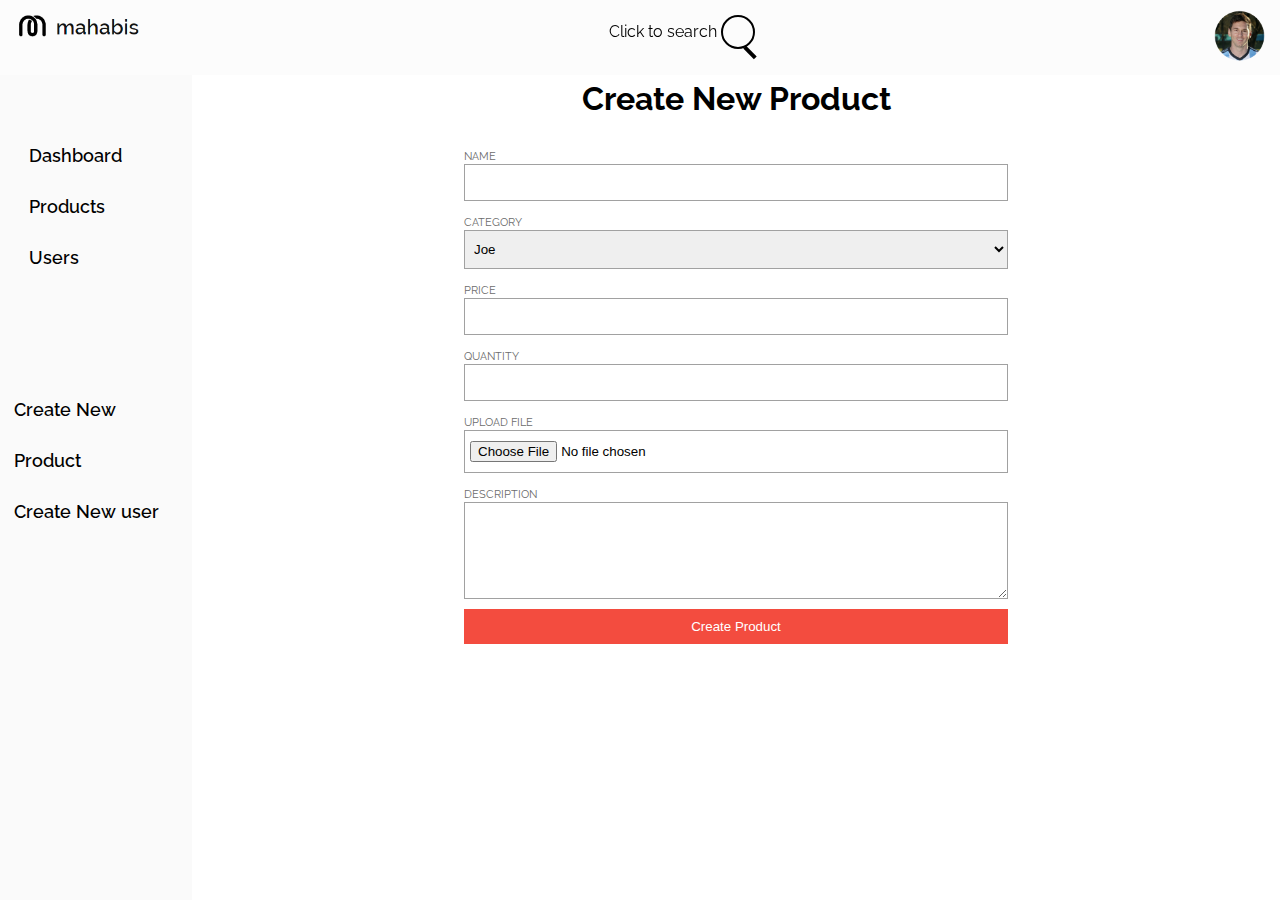
<file: Admin/new_product.html>
<!DOCTYPE html>
<html lang="en">
<head>
    <meta charset="UTF-8">
    <meta http-equiv="X-UA-Compatible" content="IE=edge">
    <meta name="viewport" content="width=device-width, initial-scale=1.0">
    <link href="https://fonts.googleapis.com/css2?family=Raleway:wght@300&family=Ubuntu:ital@1&display=swap" rel="stylesheet">
    <link rel='stylesheet' href='https://cdn-uicons.flaticon.com/uicons-solid-rounded/css/uicons-solid-rounded.css'>
    <title>create new product</title>
    <link rel="icon" href="images/homepage/mahabis footer logo.png">
    <link rel="stylesheet" href="CSS/admin.css">
    <link rel="stylesheet" href="CSS/new_product.css">
</head>
<body>
    <nav>
        <div class="nav_bar">
            <div class="logo">
               <a href="admin.html"><img src="../images/homepage/header logo.png" alt="mahabis logo"></a>
            </div>
            <div class="search">
                <p>Click to search</p>
                <div>
                    <input type="search" name="" id="" placeholder="Search...">
                </div>
            </div>
            <div class="admin_active">
                <img src="images/admin page/admin_messi.png" alt="">
                <p class="admin_name"></p>
            </div>
        </div>
    </nav>

    <!--side nav bar-->
    <div class="side_nav_bar">
        <ul class="contents">
            <li><a href="admin.html"><i class="fi fi-sr-home"></i> Dashboard</a></li>
            <li><a href="products.html"><i class="fi fi-sr-apps"></i> Products</a></li>
            <li><a href="users.html"><i class="fi fi-sr-users-alt"></i> Users</a></li>
            <ul class="bottom_links">
                <li><a href="new_product.html">Create New Product</a></li>
                <li><a href="new_user.html">Create New user</a></li>
            </ul>
        </ul>
    </div>

    <!-- form field used in cresting products and storing them to the server -->
    <section class="new_product_form">
        <h1>Create New Product</h1>
        <form  method="post" enctype="multipart/form-data">
            <div class="form_group">
                <label for="product_name">Name</label>
                <input name="name" type="text" id="product_name" class="inputs">
            </div>
            <div class="form_group">
                <label for="category">Category</label>
                <select id="category" class="inputs" name="category">
                    <option value="Joe">Joe</option>
                </select>
            </div>
            <div class="form_group">
                <label for="product_price">Price</label>
                <input type="text" id="product_price" class="inputs" name="price">
            </div>
            <div class="form_group">
                <label for="product_quantity">Quantity</label>
                <input type="text" id="product_quantity" class="inputs" name="quantity">
            </div>
            <div class="form_group">
                <label for="file">Upload file</label>
                <input type="file" id="file" accept="images/*" class="inputs" name="image">
            </div>
            <div class="form_group">
                <label for="product_description">Description</label>
                <textarea  id="product_description" cols="20" rows="5" class="inputs" name="description"></textarea>
            </div>
            <div>
                <button id="product_btn" type="button">Create Product</button>
            </div>
        </form>

    </section>
</body>
<script src="jquery.js"></script>
<script src="JS/new_product.js"></script>
</html>
</file>
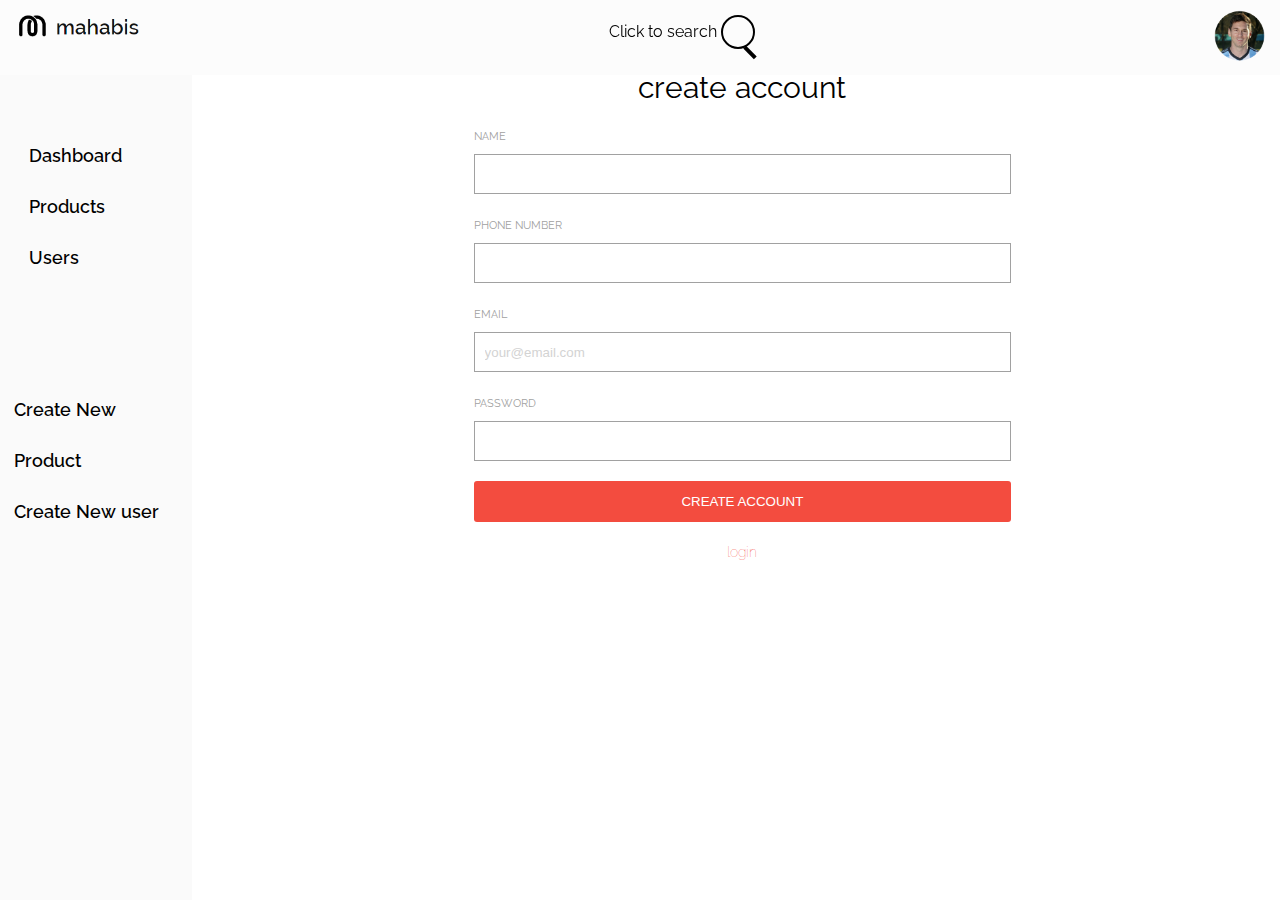
<file: Admin/new_user.html>
<!DOCTYPE html>
<html lang="en">
<head>
    <meta charset="UTF-8">
    <meta http-equiv="X-UA-Compatible" content="IE=edge">
    <meta name="viewport" content="width=device-width, initial-scale=1.0">
    <link href="https://fonts.googleapis.com/css2?family=Raleway:wght@300&family=Ubuntu:ital@1&display=swap" rel="stylesheet">
    <link rel='stylesheet' href='https://cdn-uicons.flaticon.com/uicons-solid-rounded/css/uicons-solid-rounded.css'>
    <link rel="icon" href="images/homepage/mahabis footer logo.png">
    <title>Admin| New user </title>
    <link rel="stylesheet" href="CSS/admin.css">
    <link rel="stylesheet" href="CSS/new_user.css">
</head>
<body>
    <nav>
        <div class="nav_bar">
            <div class="logo">
               <a href="admin.html"><img src="../images/homepage/header logo.png" alt="mahabis logo"></a>
            </div>
            <div class="search">
                <p>Click to search</p>
                <div>
                    <input type="search" name="" id="" placeholder="Search...">
                </div>
            </div>
            <div class="admin_active">
                <img src="images/admin page/admin_messi.png" alt="">
                <p class="admin_name"></p>
            </div>
        </div>
    </nav>

    <!--side nav bar-->
    <div class="side_nav_bar">
        <ul class="contents">
            <li><a href="admin.html"><i class="fi fi-sr-home"></i> Dashboard</a></li>
            <li><a href="products.html"><i class="fi fi-sr-apps"></i> Products</a></li>
            <li><a href="users.html"><i class="fi fi-sr-users-alt"></i> Users</a></li>
            <ul class="bottom_links">
                <li><a href="new_product.html">Create New Product</a></li>
                <li><a href="new_user.html">Create New user</a></li>
            </ul>
        </ul>
    </div>
    <section id="new_user_body">

        <form id="register_form">
            <fieldset>
                <legend>create account</legend>
                <div id="register_error_container">
                    <p id="register_firstname_error"></p>
                    <p id="register_phone_error"></p>
                    <p id="register_email_error"></p>
                    <p id="register_password_error"></p>
                </div>
                <div class="inputs">
                    <label for="name_register">name</label>
                    <input type="text" id="name_register" name="fname">
                </div>
                <div class="inputs">
                    <label for="phone_number_register">phone number</label>
                    <input type="text" id="phone_number_register" name="phone_number">
                </div>
                <div class="inputs">
                    <label for="email_register">email</label>
                    <input type="email" id="email_register" placeholder="your@email.com" name="email">
                </div>
                <div class="inputs">
                    <label for="password_register">password</label>
                    <input type="text" id="password_register" name="password">
                    <p class="test"></p>
                </div>
                <div>
                    <button type="button" id="register_btn">create account</button>
                </div>
                <div class="register_anchor">
                    <a href="../login.html">login</a>
                </div>
            </fieldset>
        </form>
    </section>
</body>
<script src="jquery.js"></script>
<!-- <script src="https://cdn.jsdelivr.net/npm/jquery-validation@1.19.5/dist/jquery.validate.js"></script> -->
<script src="JS/new_user.js"></script>
</html>
</file>
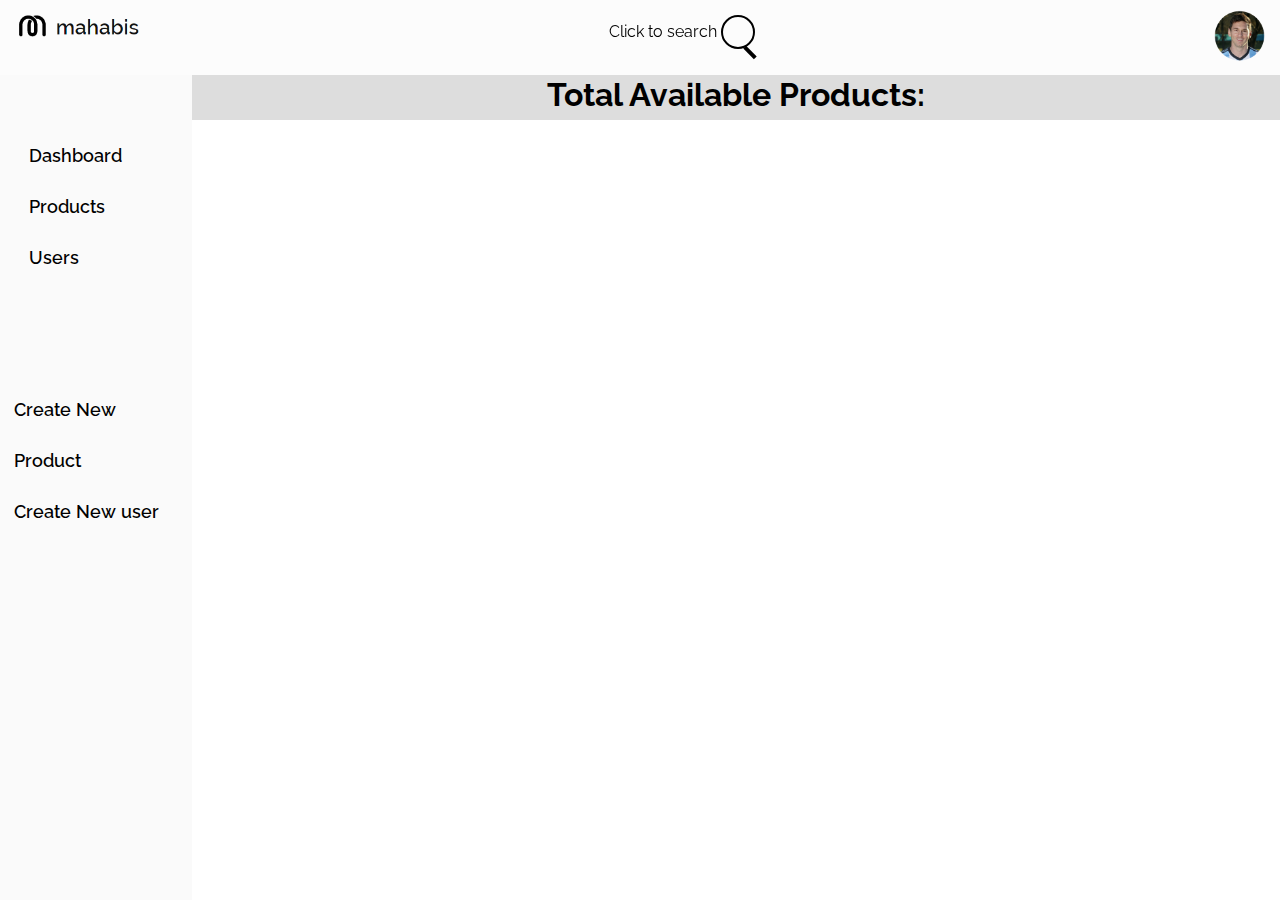
<file: Admin/products.html>
<!DOCTYPE html>
<html lang="en">
<head>
    <meta charset="UTF-8">
    <meta http-equiv="X-UA-Compatible" content="IE=edge">
    <meta name="viewport" content="width=device-width, initial-scale=1.0">
    <link href="https://fonts.googleapis.com/css2?family=Raleway:wght@300&family=Ubuntu:ital@1&display=swap" rel="stylesheet">
    <link rel='stylesheet' href='https://cdn-uicons.flaticon.com/uicons-solid-rounded/css/uicons-solid-rounded.css'>
    <link rel="icon" href="images/homepage/mahabis footer logo.png">
    <title>Admin| Products Page</title>
    <link rel="stylesheet" href="CSS/admin.css">
    <link rel="stylesheet" href="CSS/products.css">
</head>
<body>
    <nav>
        <div class="nav_bar">
            <div class="logo">
               <a href="admin.html"><img src="../images/homepage/header logo.png" alt="mahabis logo"></a>
            </div>
            <div class="search">
                <p>Click to search</p>
                <div>
                    <input type="search" name="" id="" placeholder="Search...">
                </div>
            </div>
            <div class="admin_active">
                <img src="images/admin page/admin_messi.png" alt="">
                <p class="admin_name"></p>
            </div>
        </div>
    </nav>

    <!--side nav bar-->
    <div class="side_nav_bar">
        <ul class="contents">
            <li><a href="admin.html"><i class="fi fi-sr-home"></i> Dashboard</a></li>
            <li><a href="products.html"><i class="fi fi-sr-apps"></i> Products</a></li>
            <li><a href="users.html"><i class="fi fi-sr-users-alt"></i> Users</a></li>
            <ul class="bottom_links">
                <li><a href="new_product.html">Create New Product</a></li>
                <li><a href="new_user.html">Create New user</a></li>
            </ul>
        </ul>
    </div>
    <section id="products_body">
        <h1>Total Available Products: <span id="total_products"></span></h1>

        <!-- the container holding the products gotten from the endpoit -->
        <div class="padding">
            <div class="container">
            </div>
        </div>

        <!-- the modal box pop-up container holding the edit form -->
        <div id="myModal" class="modal">
            <div class="modal-content">
                <div class="modal-header">
                    <span class="close">&times;</span>
                    <h2>Update product</h2>
                </div>
            </div>
        </div>
    </section>
</body>
<script src="jquery.js"></script>
<script src="JS/products.js"></script>
</html>
</file>
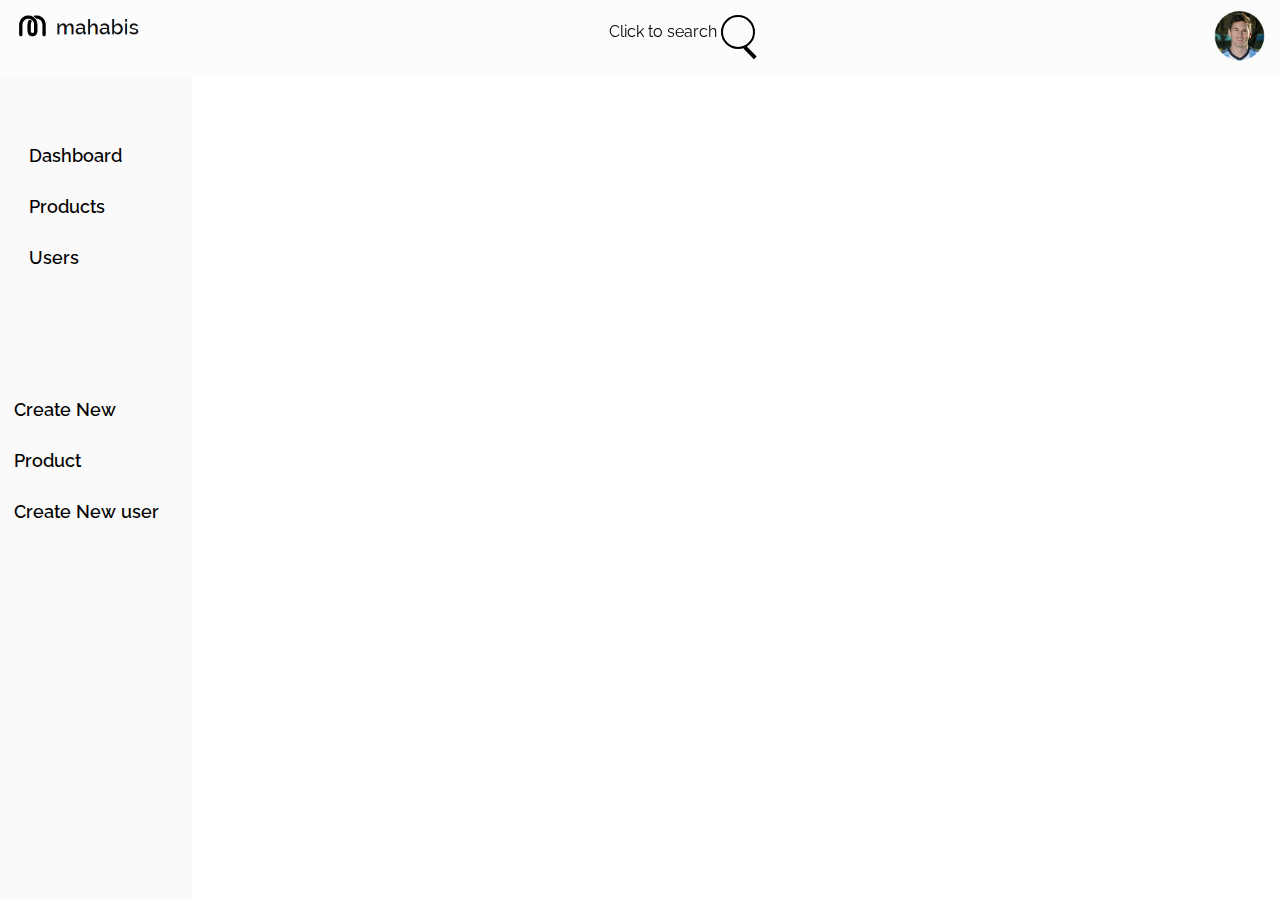
<file: Admin/users.html>
<!DOCTYPE html>
<html lang="en">
<head>
    <meta charset="UTF-8">
    <meta http-equiv="X-UA-Compatible" content="IE=edge">
    <meta name="viewport" content="width=device-width, initial-scale=1.0">
    <link href="https://fonts.googleapis.com/css2?family=Raleway:wght@300&family=Ubuntu:ital@1&display=swap" rel="stylesheet">
    <link rel='stylesheet' href='https://cdn-uicons.flaticon.com/uicons-solid-rounded/css/uicons-solid-rounded.css'>
    <link rel="icon" href="images/homepage/mahabis footer logo.png">
    <title>Document</title>
    <link rel="stylesheet" href="CSS/admin.css">
    <link rel="stylesheet" href="CSS/users.css">
</head>
<body>
    <nav>
        <div class="nav_bar">
            <div class="logo">
               <a href="admin.html"><img src="../images/homepage/header logo.png" alt="mahabis logo"></a>
            </div>
            <div class="search">
                <p>Click to search</p>
                <div>
                    <input type="search" name="" id="" placeholder="Search...">
                </div>
            </div>
            <div class="admin_active">
                <img src="images/admin page/admin_messi.png" alt="">
                <p class="admin_name"></p>
            </div>
        </div>
    </nav>

    <!--side nav bar-->
    <div class="side_nav_bar">
        <ul class="contents">
            <li><a href="admin.html"><i class="fi fi-sr-home"></i> Dashboard</a></li>
            <li><a href="products.html"><i class="fi fi-sr-apps"></i> Products</a></li>
            <li><a href="#"><i class="fi fi-sr-users-alt"></i> Users</a></li>
            <ul class="bottom_links">
                <li><a href="new_product.html">Create New Product</a></li>
                <li><a href="new_user.html">Create New user</a></li>
            </ul>
        </ul>
    </div>

    <!-- container for the cards gotten from the ajax call method -->
    <section class="users_body">
    </section>

    <div id="myModal" class="modal">
        <div class="modal-content">
            <div class="modal-header">
                <span class="close">&times;</span>
                <h2>Update user details</h2>
            </div>
        </div>
    </div>

</body>
<script src="jquery.js"></script>
<script src="JS/users.js"></script>
</html>
</file>
<file: Admin/CSS/admin.css>
*{
    margin: 0;
    padding: 0;
    box-sizing: border-box;
}
body{
    font-family: 'Raleway', sans-serif;
}
nav{
    background-color: rgba(252, 252, 252, 1);
    position: fixed;
    top: 0;
    left: 0;
    right:0;
    z-index: 999;
}
.nav_bar{
    margin: 10px 0;
    display: flex;
    justify-content: space-between;
}

.logo img{
    width: 150px;
    mix-blend-mode: multiply;
    padding-left:10px ;
}

/* search bar section */
.search {
    margin: 5px;
}
.search > div {
    display: inline-block;
    position: relative;
    animation: rotate .9s ease-in-out;
    animation-iteration-count: calc(2);
}
.search > div:after {
    content: "";
    background: black;
    width: 4px;
    height: 15px;
    position: absolute;
    top: 30px;
    right:3px;
    transform: rotate(135deg);
}
.search > div > input {
    color: white;
    font-size: 16px;
    background: transparent;
    width: 25px;
    height:25px;
    padding:15px ;
    border: 2px solid black;
    outline: none;
    border-radius: 35px;
    transition: width 0.5s;
    cursor: pointer;
}
.search > div > input::placeholder {
    color: black;
    opacity: 0;
    transition: opacity 150ms ease-out;
}
.search > div > input:focus::placeholder {
    opacity: 1;
}
.search > div > input:focus, .search > div > input:not(:placeholder-shown) {
    width: 15.65rem;
}

.admin_active{
    padding: 0px 15px 0 0;
    cursor: pointer;
}
.admin_active img{
    width: 3.2rem;
    height: 3.2rem;
    border-radius: 50%;
}


/* side nav bar */

.side_nav_bar{
    width: 15%;
    position: fixed;
    top: 70px;
    z-index: 3;
    background-color:#fafafa;
    height: 100vh;
}
.contents{
    line-height: 3.2rem;
    margin-top: 3.75rem;
    list-style-type: none;
}
.contents li a{
    display: block;
    text-decoration: none;
    font-size: 1.1rem;
    font-weight: 550;
    color: black;
    padding: 0px 0.9rem;
    transition: all ease-in-out 0.3s;
}
.contents li a:hover{
    background-color: rgba(234, 234, 234, 0.933);
}
.bottom_links{
    margin-top: 100px;
}
.fi{
    margin-right: 0.9rem;
}

.body{
    margin-left: 15%;
    margin-top: 70px;
    background-color: #f9f9f9;
}
.date{
    text-align: right;
    margin: 1rem 0;
    margin-right: 1.9rem;
}
.date p{
    padding: 10px 0;
}

#display{
    width: 100%;
    display: flex;
    justify-content: space-evenly;
    padding: 1rem 0;
    text-align: center;
    gap: 0.4rem;
}
.display_card{
    background-color: #f5f4f4;
    border-radius: 10px;
    flex-basis: 30%;
    height: 12.5rem;
    transition: all ease-in-out 0.3s;
}
.display_card:hover{
    box-shadow: 0px -7px 6px rgb(168, 168, 168), 10px 0px 6px rgb(168, 168, 168), 0px 10px 6px rgb(168, 168, 168), -10px 2px 6px rgb(168, 168, 168);
}
.card_img img{
    width: 100px;
    mix-blend-mode:darken;
    padding: 0.3rem;
    margin-bottom: 0.3rem;
    transition: all ease-in-out 0.3s;
}

.search p{
    display: inline-block;
}

/* effect for the image when the card is hovered on */
.display_card:hover .card_img img{
    transform: scale(1.2);
}

.users img{
    margin-top: 1.3rem;
    margin-bottom: 1.3rem;
}
.display_card h4{
    font-size: small;
    margin: 0.4rem 0;
}
.display_card p{
    width: 50%;
    margin: 0 auto;
    padding: 0.5rem;
    border-radius: 10px;
    background-color: #dddddd;
    transition: all ease-in-out 0.3s;
}
.display_card p:hover{
    color: white;
    background-color: black;
}

/* table */

.products_table_container{
   margin-top: 3rem;
   width: 90%;
   border-radius: 10px;
   margin: 3rem auto;
}

.products_table{
    width: 100%;
}

tr img{
    width: 100px;
    mix-blend-mode: multiply;
    transition: all ease-in-out 0.3s;
}
tr img:hover{
    transform: scale(1.15);
}
</file>
<file: Admin/CSS/new_product.css>
*{
    margin: 0;
    padding: 0;
    box-sizing: border-box;
}
body{
    font-family: 'Raleway', sans-serif;
}

.new_product_form{
    margin-top: 72px;
    margin-left: 15%;
}
h1{
    text-align: center;
    padding: 0.5rem;
}
form{
    width: 50%;
    margin: 20px auto;
}

form div{
    margin-bottom: 10px;
}

label{
    font-size: 11px;
    color: rgb(108, 108, 108);
    text-transform: uppercase;
}
form div input, textarea, select{
    display: block;
    width: 100%;
    padding: 10px 5px;
    margin: 0 auto;
    outline: none;
    border: 1px solid rgb(161, 161, 161);
}

form div input:hover, textarea:hover, select:hover{
    box-shadow: 5px 8px black;
}
form div button{
    width: 100%;
    padding: 10px 5px;
    margin-bottom: 10px;
    border: none;
    color: white;
    background-color: #f34c3f;
}
form div button:hover{
    transform: scale(1.02);
    text-transform: uppercase;
    box-shadow: 3px 5px black;
}
span{
    display: none;
}
.err{
    display: block;
    color: red;
    font-size: 13px;
    margin-top: 4px;
    margin-bottom: 20px;
}
.success{
    display: none;
}
</file>
<file: Admin/CSS/new_user.css>
*{
    margin: 0;
    padding: 0;
    box-sizing: border-box;
}

#new_user_body{
    margin-top: 70px;
    margin-left: 16%;
}

#register_form{
    max-width: 50%;
    margin: 0 auto;
}
fieldset{
    width: 100%;
    margin: 0 auto;
    border: none;   
}
legend{
    font-size: 30px;
    text-align: center;
}
#register_error_container{
    width: 100%;
    height: 90px;
    border: 1px solid #f34c3f;
    padding: 10px;
    font-weight: 100;
    background-color: #fadfdf;
    display: none;
}

#register_error_container p{
    color: #f34c3f;
}

#register_form div{
    margin: 20px 0;
}

#register_form label{
    font-size: 11px;
    color: rgb(161, 161, 161);
    text-transform: uppercase;
}

#register_form input{
    display: block;
    width: 100%;
    height: 40px;
    margin: 10px 0 10px 0;
    border: 1px solid rgb(161, 161, 161);
    padding: 10px;
    outline: none;
}
#register_form input::placeholder{
    color:lightgray ;
}

#register_form div p{
    text-align: center;
    color: #f34c3f;
    font-size: 12px;
    font-weight: 500;
}
#register_form div button{
    width: 100%;
    padding: 13px;
    color: white;
    background-color: #f34c3f;
    border: none;
    border-radius: 3px;
    text-transform: uppercase;
}
#register_form div button:hover{
    background-color: #dd3a2d;
}
#register_form .register_anchor{
    display: flex;
    justify-content: center;
    width: 50%;
    margin: 22px auto;
}
#register_form .register_anchor a{
    color: #f34c3f;
    text-decoration: none;
    margin: 0 auto;
    flex-basis: 100%;
    text-align: center;
    font-size: 14px;
    font-weight: 100;
}
#register_form .register_anchor a:hover{
    text-decoration: underline;
}
</file>
<file: Admin/CSS/products.css>
*{
    margin: 0;
    padding: 0;
    box-sizing: border-box;
}
body{
    font-family: 'Raleway', sans-serif; 
}

#products_body{
    margin-top: 70px;
    margin-left: 15%;
}

h1{
    text-align: center;
    margin: 1.2rem 0;
    padding: 0.4rem;
    background-color: #dddddd;
}
.padding{
    padding:0 0.8rem;
}
.container{
    display: grid;
    grid-template-columns: repeat(4, 1fr);
    gap: 20px;
}

.product{
    display: inline-block;
    text-decoration: none;
    width: 100%;
    color: black;
    border-radius: 10px;
    margin-bottom: 0.5rem;
}
.product:hover{
    box-shadow: 0px -7px 6px rgb(168, 168, 168), 10px 0px 6px rgb(168, 168, 168), 0px 10px 6px rgb(168, 168, 168), -10px 2px 6px rgb(168, 168, 168);
}
.pro_card{
    background-color:rgb(238, 238, 238,0.7);
    width: 100%;
    border-radius: 10px;
    padding: 8px;
}
.img img{
    width: 220px;
    mix-blend-mode: multiply;
    transition: all 0.3s ease-in-out;
}

.img img:hover{
    transform: scale(1.1);
}

.info{
    margin-top: -1rem;
}

.info h2{
    font-size: 1.3rem;
}

.info h3{
    font-size: 1rem;
}
.info h4{
    font-size: 0.9rem;
}

.info h5{
    font-size: 0.8rem;
}

.btn_container{
    display: flex;
    justify-content: space-evenly;
    margin-top: 1rem;
}
.delete{
    flex-basis: 40%;
    padding: 5px;
    border: none;
    background-color: rgb(206, 32, 32);
    color: white;
    border-radius: 5px;
    transition: all 0.1s ease-in-out;
}

.edit{
    flex-basis: 40%;
    padding: 5px;
    border: none;
    background-color:rgb(37, 139, 37);
    color: white;
    border-radius: 5px;
    transition: all 0.1s ease-in-out;
}
.delete:hover, .edit:hover{
    transform: scaleX(1.05);
}

/* modal box styling */
.modal {
    display: none;
    position: fixed;
    z-index: 1;
    left: 0;
    top: 0;
    width: 100%;
    height: 100vh; 
    overflow: auto;
    background-color: rgb(0,0,0);
    background-color: rgba(0,0,0,0.4); 
}

/* Modal Content */
.modal-content {
    position: absolute;
    top: 80px;
    left: 30%;
    background-color: #fefefe;
    width: 50%;
}

.close {
    color: white;
    float: right;
    font-size: 28px;
    font-weight: bold;
}

.close:hover,
.close:focus {
  color: #000;
  text-decoration: none;
  cursor: pointer;
}

.modal-header {
    padding: 3px 16px;
    background-color: #dbdddb;
    color: #111;
}
.modal-header h2{
    text-align: center;
}

.modal-body {
    padding: 5px 10px;
}

/* modal form section */
.form_group{
    padding: 5px 20px;
}
.form_group input, select,textarea{
    display: block;
    padding: 7px;
    width: 100%;
    margin: 0 auto;
    border: 1px solid lightgray;
    outline: none;
}
.form_group input:hover, select:hover,textarea:hover{
    box-shadow: 5px 6px black;
}

button{
    display: block;
    width: 50%;
    margin: 0 auto;
    padding: 10px 5px;
    background-color: rgb(176, 176, 176);
    border: none;
    color: #000;
    border-radius: 4px;
}
button:hover{
    background-color: #767676;
    color: #fff;
    transform: scale(1.1);
}
</file>
<file: Admin/CSS/users.css>
*{
    margin: 0;
    padding: 0;
    box-sizing: border-box;
}

.users_body{
    margin-top: 84px;
    margin-left: 16%;
    margin-right: 1%;
    display:grid;
    grid-template-columns: repeat(3, 1fr);
    gap: 15px;
}

.users_card_container{
    background-color: #f5f4f4;
    border-radius: 10px;
}

.users_card_container:hover{
    box-shadow: 0px -7px 6px rgb(168, 168, 168), 10px 0px 6px rgb(168, 168, 168), 0px 10px 6px rgb(168, 168, 168), -10px 2px 6px rgb(168, 168, 168);
}
.user_card{
    width: 100%;
    height: 100px;
    border-radius: 10px;
    padding: 10px 10px;
}
.btn_container{
    display: flex;
    justify-content: space-evenly;
    margin-bottom: 1rem;
}
.delete_user{
    flex-basis: 40%;
    padding: 5px;
    border: none;
    background-color: rgb(206, 32, 32);
    color: white;
    border-radius: 5px;
    transition: all 0.1s ease-in-out;
}
.edit_user{
    flex-basis: 40%;
    padding: 5px;
    border: none;
    background-color:rgb(37, 139, 37);
    color: white;
    border-radius: 5px;
    transition: all 0.1s ease-in-out;
}

/* modal box styling */
.modal {
    display: none;
    position: fixed;
    z-index: 1;
    left: 0;
    top: 0;
    width: 100%;
    height: 100vh; 
    overflow: auto;
    background-color: rgb(0,0,0);
    background-color: rgba(0,0,0,0.4); 
}

/* Modal Content */
.modal-content {
    position: absolute;
    top: 80px;
    left: 30%;
    background-color: #fefefe;
    width: 50%;
}

.close {
    color: white;
    float: right;
    font-size: 28px;
    font-weight: bold;
}

.close:hover,
.close:focus {
  color: #000;
  text-decoration: none;
  cursor: pointer;
}

.modal-header {
    padding: 3px 16px;
    background-color: #dbdddb;
    color: #111;
}
.modal-header h2{
    text-align: center;
}

.modal-body {
    padding: 5px 10px;
}

/* modal form section */
.form_group{
    padding: 5px 20px;
}
.form_group input, select,textarea{
    display: block;
    padding: 7px;
    width: 100%;
    margin: 10px auto;
    border: 1px solid lightgray;
    outline: none;
}
.form_group input:hover, select:hover,textarea:hover{
    box-shadow: 5px 6px black;
}
button{
    display: block;
    width: 50%;
    margin: 0 auto;
    padding: 10px 5px;
    background-color: rgb(176, 176, 176);
    border: none;
    color: #000;
    border-radius: 4px;
}
button:hover{
    background-color: #767676;
    color: #fff;
    transform: scale(1.1);
}
</file>
